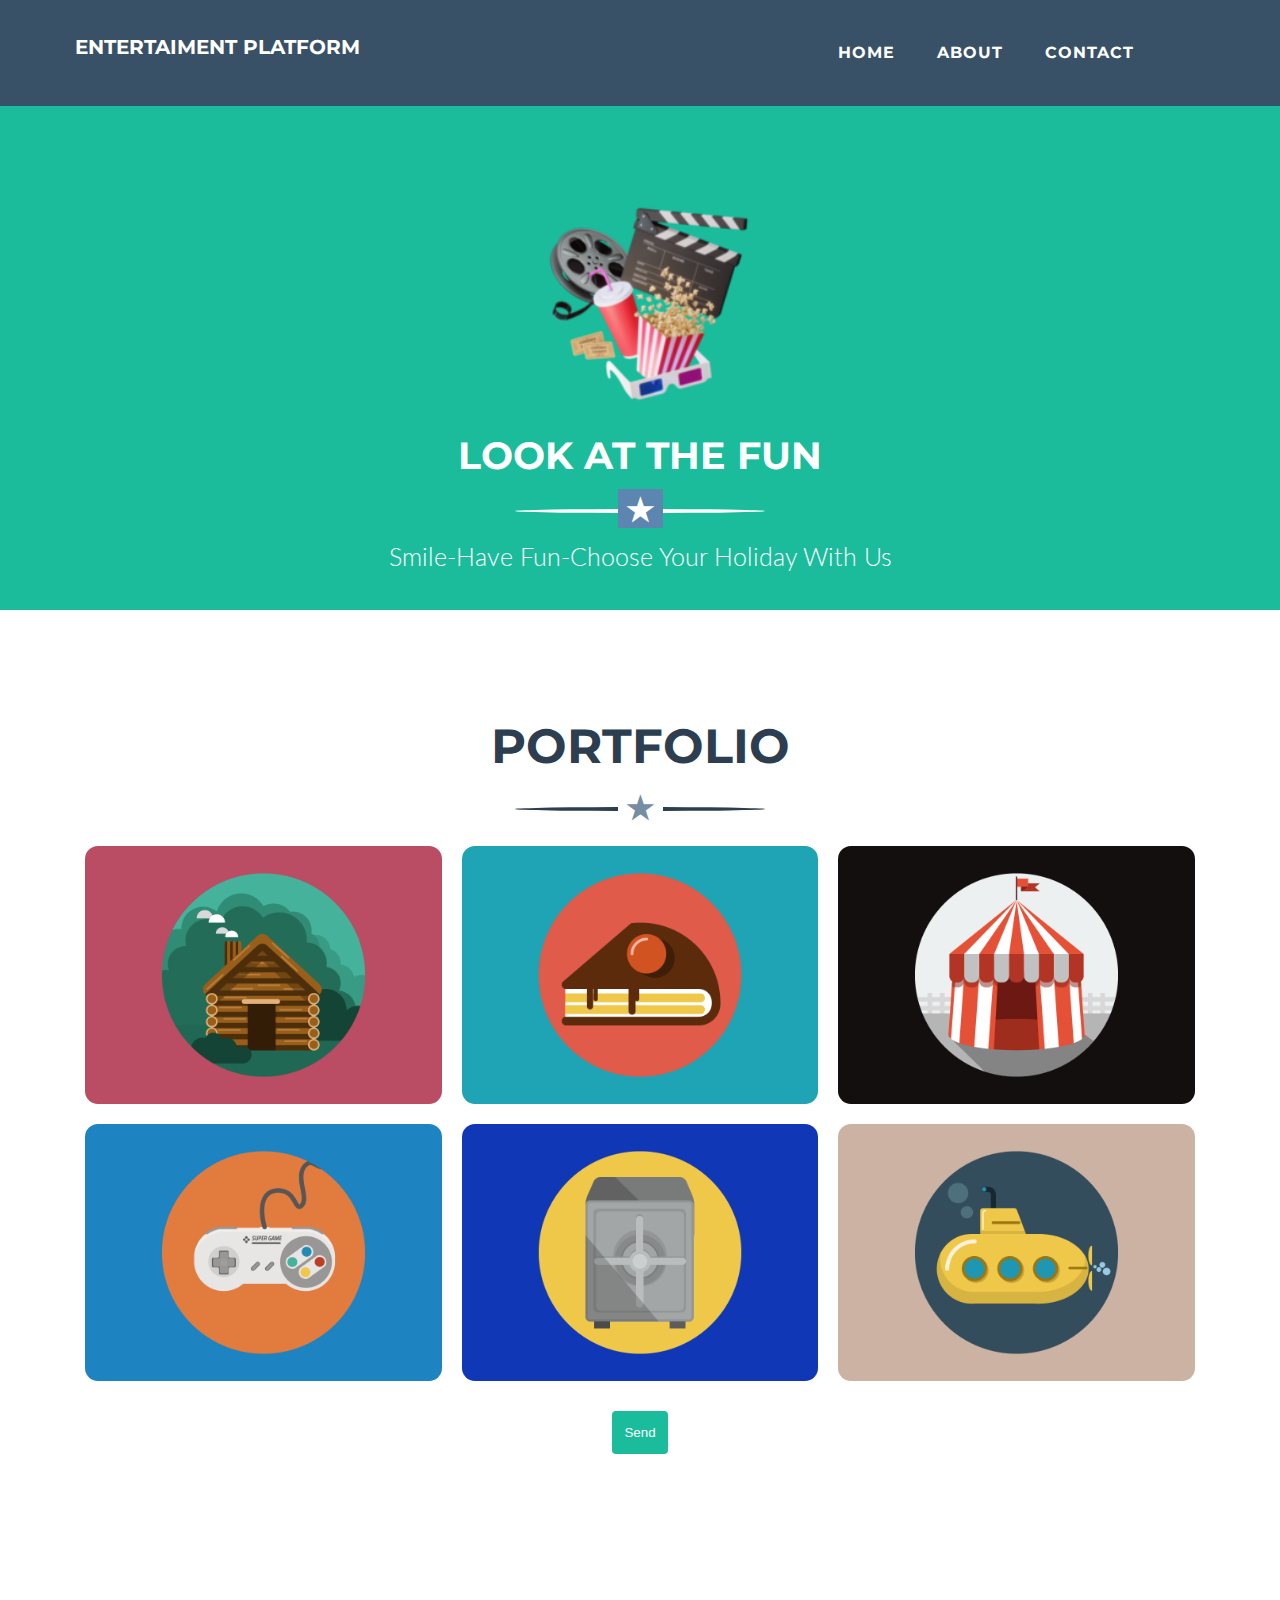
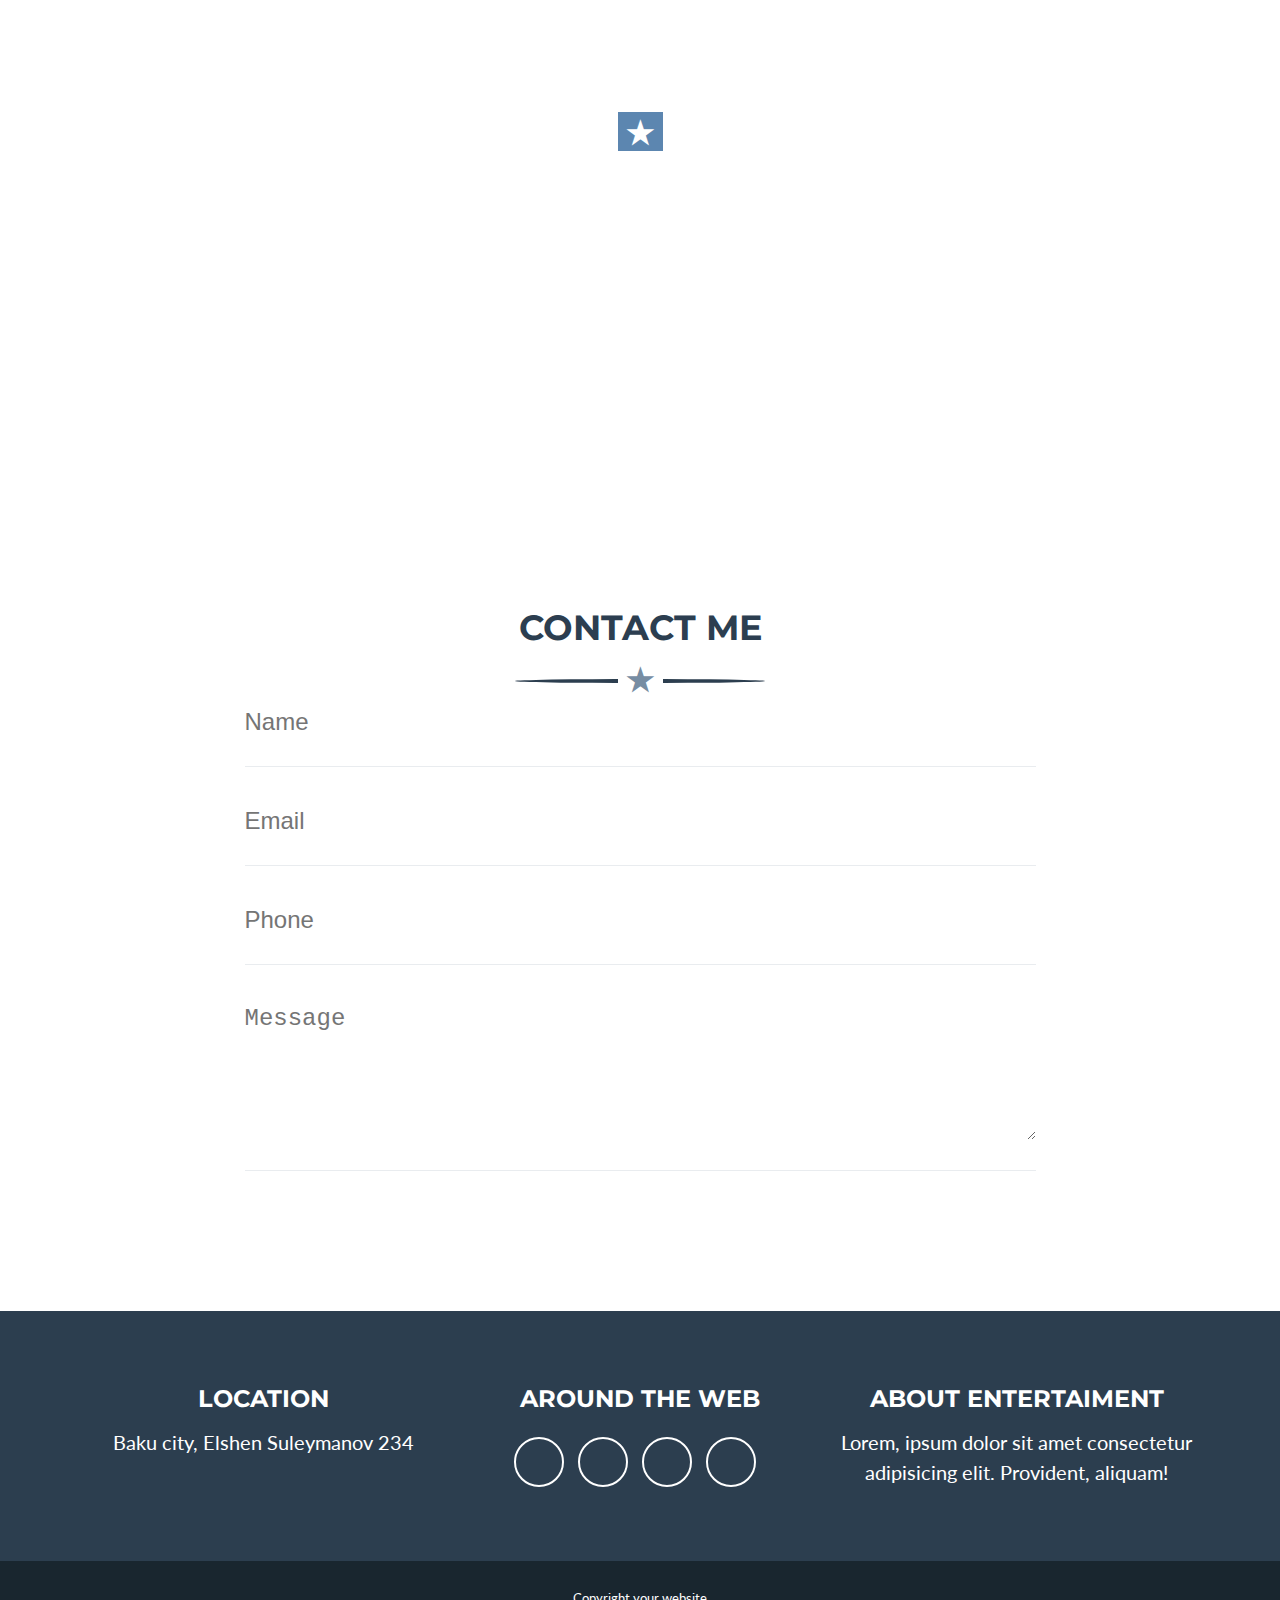
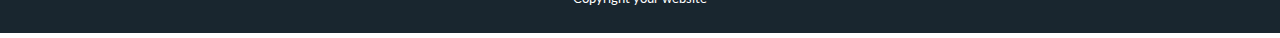
<file: Entertaiment Platform(web project)/index.html>
<!DOCTYPE html>
<html lang="en">

<head>
    <meta charset="UTF-8">
    <meta name="viewport" content="width=device-width, initial-scale=1.0">
    <meta name="description" content="">
    <meta name="author" content="">
    <title>Entertaiment Platform</title>
    <link rel="preconnect" href="https://fonts.googleapis.com">
    <link rel="preconnect" href="https://fonts.gstatic.com" crossorigin>
    <link href="https://fonts.googleapis.com/css2?family=Lato:wght@400;700&display=swap" rel="stylesheet">
    <link rel="preconnect" href="https://fonts.googleapis.com">
    <link rel="preconnect" href="https://fonts.gstatic.com" crossorigin>
    <link href="https://fonts.googleapis.com/css2?family=Montserrat:wght@400;700&display=swap" rel="stylesheet">
    <link rel="stylesheet" href="https://cdnjs.cloudflare.com/ajax/libs/font-awesome/6.4.2/css/all.min.css"
        integrity="sha512-z3gLpd7yknf1YoNbCzqRKc4qyor8gaKU1qmn+CShxbuBusANI9QpRohGBreCFkKxLhei6S9CQXFEbbKuqLg0DA=="
        crossorigin="anonymous" referrerpolicy="no-referrer" />
    <link rel="stylesheet" href="style.css">

</head>

<body>

    <nav>
        <div class="container clearfix">
            <div id="logo-box">
                <a href="#" class="logo text-uppercase">
                    Entertaiment Platform</a>
            </div>
            <div id="nav-links" class="responsive">

                <ul>
                    <li class="nav-item text-uppercase nav-icon">
                        <a href="#" class="nav-link">
                            <i class="fa-solid fa-bars"></i>
                        </a>
                    <li class="nav-item text-uppercase">
                        <a href="index.html" class="nav-link">
                            Home
                        </a>
                    </li>
                    <li class="nav-item text-uppercase">
                        <a href="About.html" class="nav-link">
                            About
                        </a>
                    </li>
                    <li class="nav-item text-uppercase">
                        <a style="margin-right: 50px;" href="Registration.html" class="nav-link">
                            Contact
                        </a>
                    </li>
                </ul>
            </div>
        </div>
    </nav>

    <header>
        <div class="container">
            <img id="profile-image" class="img-fluid" src="images/entertaiment.png" alt="">
            <h1 class="text-uppercase">Look At The Fun</h1>
            <hr class="star-light">
            <h2>Smile-Have Fun-Choose Your Holiday With Us</h2>
        </div>
    </header>

    <section id="portfolio">
        <div class="container">
            <h2 class="text-uppercase">
                Portfolio
            </h2>
            <hr class="star-dark">

            <div id="portfolio-images" class="clearfix">
                <div class="col">
                    <div class="portfolio-item">
                        <a href="Camp.html">
                            <img class="img-fluid-p" src="images/cabin.png" alt="">

                            <div class="img-overlay">
                                <div class="icon">
                                    <i class="fa-solid fa-plus"></i>
                                </div>
                            </div>
                        </a>
                    </div>

                </div>
                <div class="col">
                    <div class="portfolio-item">
                        <a href="Restaurant.html">
                            <img class="img-fluid-p" src="images/cake.png" alt="">

                            <div class="img-overlay">
                                <div class="icon">
                                    <i class="fa-solid fa-plus"></i>
                                </div>
                            </div>
                        </a>
                    </div>

                </div>
                <div class="col">
                    <div class="portfolio-item">
                        <a href="Cinema.html">
                            <img class="img-fluid-p" src="images/cinema.png" alt="">

                            <div class="img-overlay">
                                <div class="icon">
                                    <i class="fa-solid fa-plus"></i>
                                </div>
                            </div>
                        </a>
                    </div>

                </div>
                <div class="col">
                    <div class="portfolio-item">
                        <a href="Games.html">
                            <img class="img-fluid-p" src="images/game.png" alt="">

                            <div class="img-overlay">
                                <div class="icon">
                                    <i class="fa-solid fa-plus"></i>
                                </div>
                            </div>
                        </a>
                    </div>

                </div>
                <div class="col">
                    <div class="portfolio-item">
                        <a href="Bank.html">
                            <img class="img-fluid-p" src="images/safe.png" alt="">

                            <div class="img-overlay">
                                <div class="icon">
                                    <i class="fa-solid fa-plus"></i>
                                </div>
                            </div>
                        </a>
                    </div>

                </div>
                <div class="col">
                    <div class="portfolio-item">
                        <a href="Water.html">
                            <img class="img-fluid-p" src="images/submarine.png" alt="">

                            <div class="img-overlay">
                                <div class="icon">
                                    <i class="fa-solid fa-plus"></i>
                                </div>
                            </div>
                        </a>
                    </div>

                </div>
            </div>
            <button class="btn btn-primary">
                Send
            </button>
        </div>
    </section>


    <section id="about">
        <h2 class="text-uppercase">
            About
        </h2>

        <hr class="star-light">

        <div id="about-text" class="clearfix">
            <div class="left">
                <p class="text">Lorem ipsum dolor sit amet consectetur, adipisicing elit. Tenetur quas eaque delectus
                    similique quis quod maiores qui exercitationem dolorum natus accusamus id ut obcaecati iusto sunt
                    vitae, rem consequatur. Animi..</p>
            </div>
            <div class="right">
                <p class="text">Lorem ipsum dolor sit amet consectetur adipisicing elit. Eaque ab dolor totam tempora
                    quaerat, minima repellat culpa nisi debitis ducimus.</p>
            </div>
        </div>

        <button class="btn btn-outline btn-large">
            <i class="fa-solid fa-download"></i>
            Download Now!
        </button>
    </section>

    <section id="contact">
        <div class="container">
            <h2 class="text-uppercase">
                Contact Me
            </h2>
            <hr class="star-dark">

            <form id="contact-form">
                <div class="form-group">
                    <input type="text" id="name" placeholder="Name">
                </div>

                <div class="form-group">
                    <input type="text" id="email" placeholder="Email">
                </div>

                <div class="form-group">
                    <input type="text" id="phone" placeholder="Phone">
                </div>

                <div class="form-group">
                    <textarea id="message" rows="5" placeholder="Message"></textarea>
                </div>
            </form>
        </div>
    </section>

    <footer>
        <div class="container clearfix">

            <div class="col">
                <h4 class="text-uppercase">
                    Location
                </h4>
                <p>Baku city, Elshen Suleymanov 234
                </p>
            </div>

            <div class="col">
                <h4 class="text-uppercase">
                    Around the web
                </h4>
                <ul>
                    <li>
                        <a href="https://www.facebook.com/murad.ezizzade"><button class="btn btn-outline btn-social">
                                <i class="fa-brands fa-facebook"></i>
                            </button></a>
                    </li>
                    <li>
                        <a href="https://www.linkedin.com/in/murad-azizzadeh-3020391b7/"><button
                                class="btn btn-outline btn-social">
                                <i class="fa-brands fa-linkedin-in"></i>
                            </button></a>
                    </li>
                    <li>
                        <a href="https://www.instagram.com/murad.a97/"><button class="btn btn-outline btn-social">
                                <i class="fa-brands fa-instagram"></i>
                            </button></a>
                    </li>
                    <li>
                        <a href="https://www.youtube.com/@muradazizzade754"><button class="btn btn-outline btn-social">
                                <i class="fa-brands fa-youtube"></i>
                            </button></a>
                    </li>
                </ul>
            </div>

            <div class="col">
                <h4 class="text-uppercase">
                    About Entertaiment
                </h4>
                <p>Lorem, ipsum dolor sit amet consectetur adipisicing elit. Provident, aliquam!</p>
            </div>
        </div>
    </footer>

    <div class="copyright">
        <div class="container">
            <small>Copyright your website</small>
        </div>
    </div>

    <script src="https://code.jquery.com/jquery-3.7.1.min.js"></script>

    <script>

        $(".nav-icon").click(function () {
            $("#nav-links").toggleClass("responsive");
            return false;
        });

    </script>

</body>

</html>
</file>
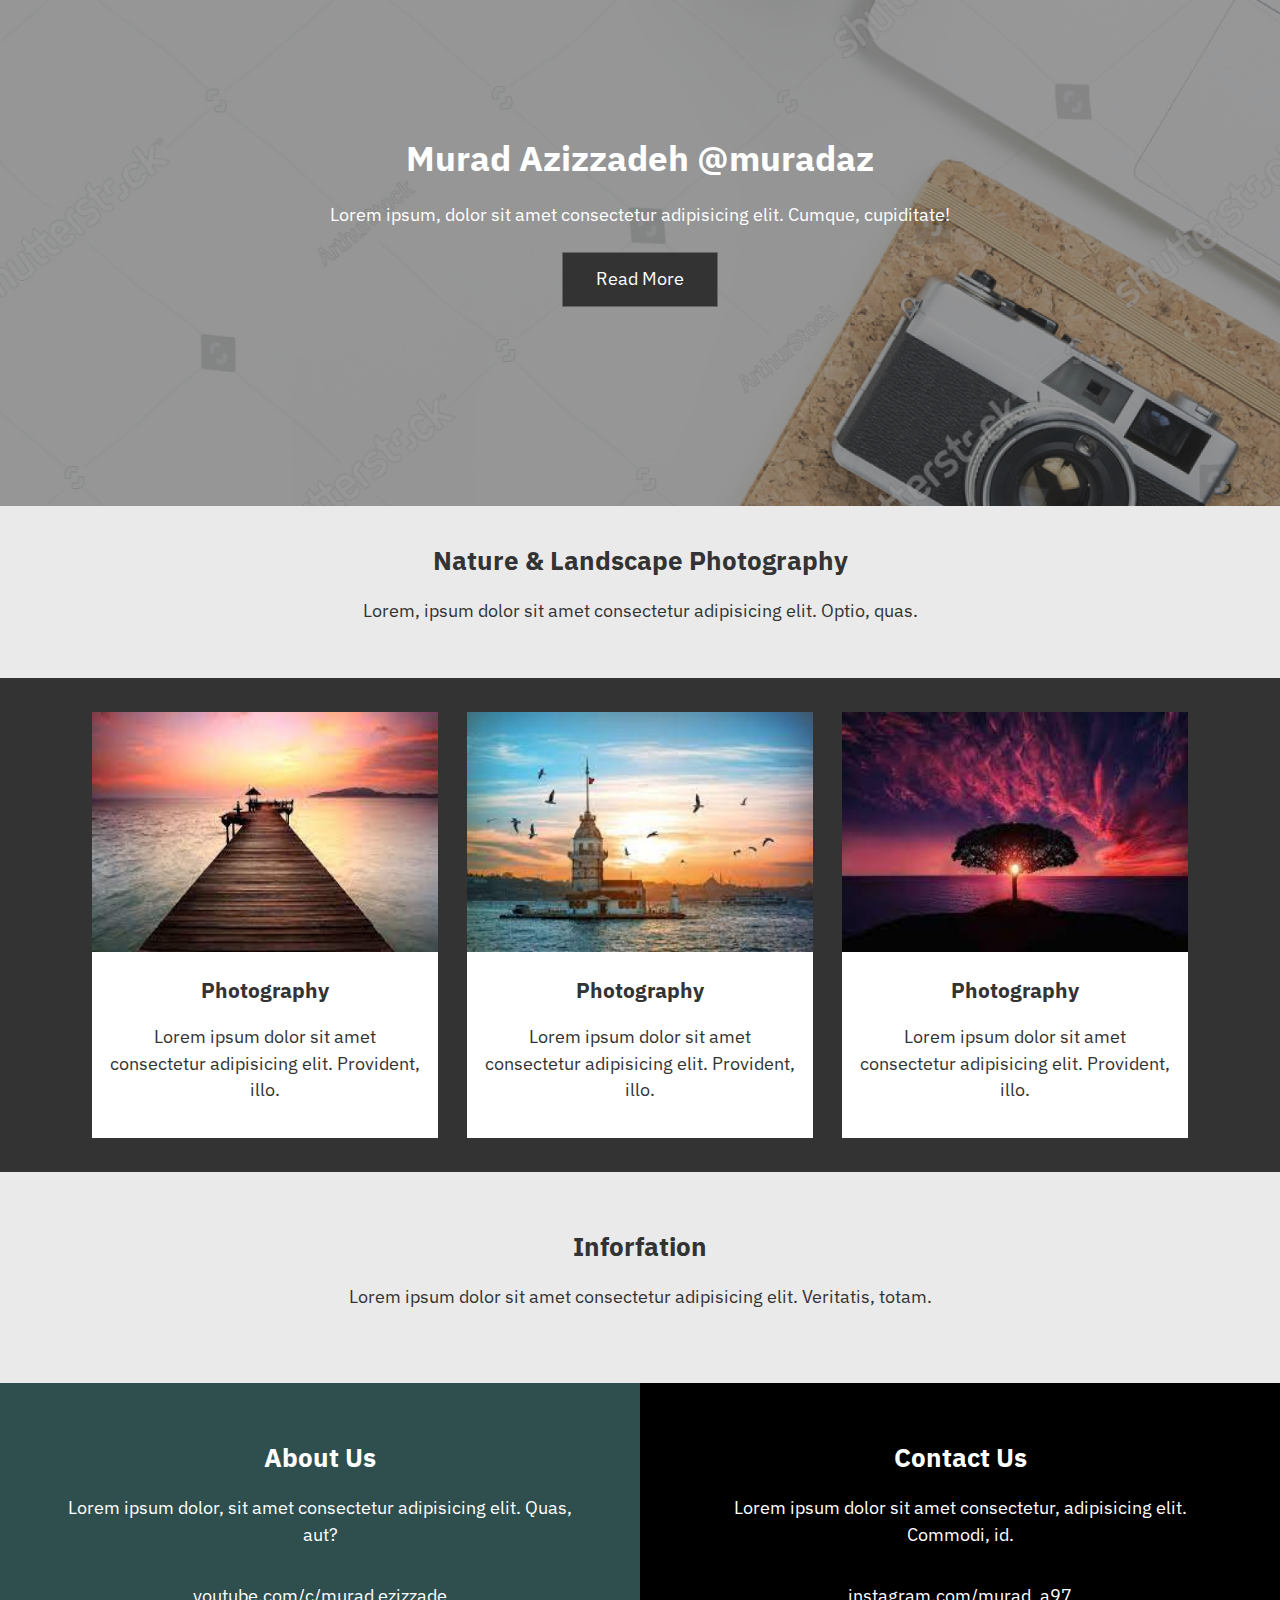
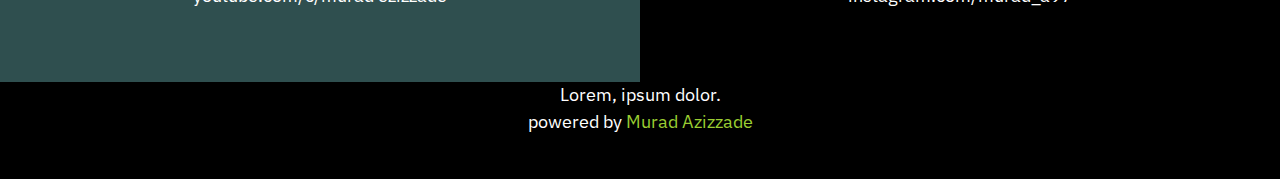
<file: Entertaiment Platform(web project)/About.html>
<!DOCTYPE html>
<html lang="en">

<head>
    <meta charset="UTF-8">
    <meta name="viewport" content="width=device-width, initial-scale=1.0">
    <title>About</title>
    <link rel="stylesheet" href="About.css">
    <link rel="preconnect" href="https://fonts.googleapis.com">
    <link rel="preconnect" href="https://fonts.gstatic.com" crossorigin>
    <link href="https://fonts.googleapis.com/css2?family=IBM+Plex+Sans:wght@300&display=swap" rel="stylesheet">
    <link rel="stylesheet" href="https://cdnjs.cloudflare.com/ajax/libs/font-awesome/6.4.2/css/all.min.css"
        integrity="sha512-z3gLpd7yknf1YoNbCzqRKc4qyor8gaKU1qmn+CShxbuBusANI9QpRohGBreCFkKxLhei6S9CQXFEbbKuqLg0DA=="
        crossorigin="anonymous" referrerpolicy="no-referrer" />
</head>

<body>
    <header>

        <div class="poto"></div>
        <div class="content">
            <h1>Murad Azizzadeh <i class="fa-solid fa-camera"></i> @muradaz</h1>
            <p>Lorem ipsum, dolor sit amet consectetur adipisicing elit. Cumque, cupiditate!</p>
            <a href="#" class="btn">Read More</a>
        </div>

    </header>

    <main>

        <section id="section-a">
            <div class="content">
                <h2>Nature & Landscape Photography</h2>
                <p>Lorem, ipsum dolor sit amet consectetur adipisicing elit. Optio, quas.</p>
            </div>
        </section>

        <section id="section-b">
            <ul>
                <li>
                    <div class="col"><img src="images/relax1.jpeg" alt=""></div>
                    <div class="col-content">
                        <h3 class="col-tittle">Photography</h3>
                        <p>Lorem ipsum dolor sit amet consectetur adipisicing elit. Provident, illo.</p>
                    </div>
                </li>

                <li>
                    <div class="col"><img src="images/relax2.jpeg" alt=""></div>
                    <div class="col-content">
                        <h3 class="col-tittle">Photography</h3>
                        <p>Lorem ipsum dolor sit amet consectetur adipisicing elit. Provident, illo.</p>
                    </div>
                </li>

                <li>
                    <div class="col"><img src="images/relax3.jpeg" alt=""></div>
                    <div class="col-content">
                        <h3 class="col-tittle">Photography</h3>
                        <p>Lorem ipsum dolor sit amet consectetur adipisicing elit. Provident, illo.</p>
                    </div>
                </li>
            </ul>

        </section>

        <section id="section-c">
            <div class="content">
                <h2><i class="fa-solid fa-circle-info"></i> Inforfation</h2>
                <p>Lorem ipsum dolor sit amet consectetur adipisicing elit. Veritatis, totam.</p>
            </div>
        </section>

        <section id="section-d" class="clearfix">
            <div class="box">
                <h2 class="content-tittle"><i class="fa-solid fa-address-card"></i> About Us</h2>
                <p>Lorem ipsum dolor, sit amet consectetur adipisicing elit. Quas, aut?</p>
                <p><i class="fa-brands fa-youtube"></i> youtube.com/c/murad ezizzade</p>
            </div>

            <div class="box">
                <h2 class="content-tittle"><i class="fa-solid fa-id-card-clip"></i> Contact Us</h2>
                <p>Lorem ipsum dolor sit amet consectetur, adipisicing elit. Commodi, id.</p>
                <p><i class="fa-brands fa-instagram"></i> instagram.com/murad_a97</p>
            </div>
        </section>

    </main>

    <footer>
        <div>Lorem, ipsum dolor.</div>
        <div>powered by <a href="#">Murad Azizzade</a></div>
    </footer>

</body>

</html>
</file>
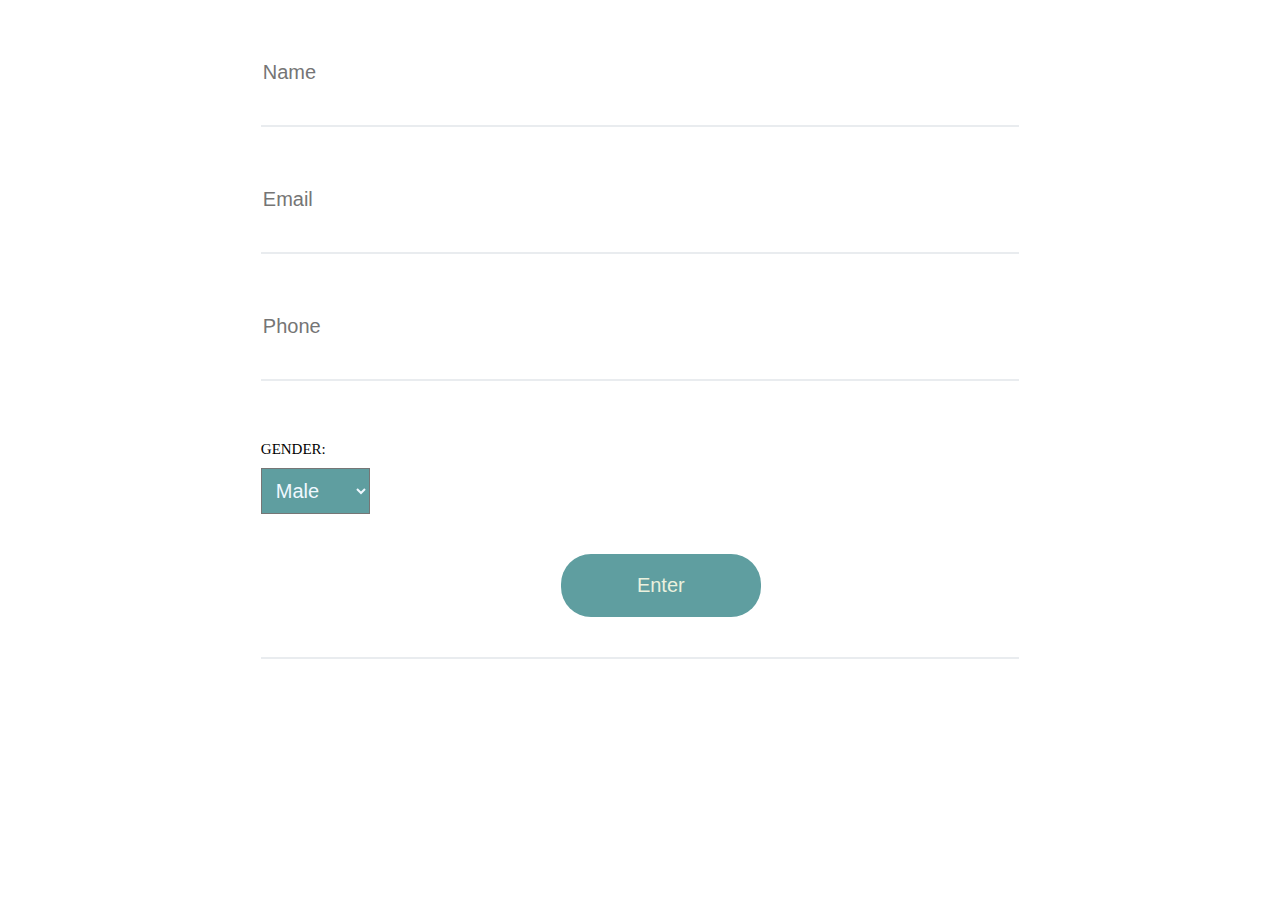
<file: Entertaiment Platform(web project)/Registration.html>
<!DOCTYPE html>
<html lang="en">

<head>
    <meta charset="UTF-8">
    <meta name="viewport" content="width=device-width, initial-scale=1.0">
    <title>Registration</title>
    <link rel="stylesheet" href="Registration.css">
</head>

<body>


    <form id="contact-form">
        <div class="form-group">
            <input type="text" id="name" placeholder="Name">
        </div>

        <div class="form-group">
            <input type="text" id="email" placeholder="Email">
        </div>

        <div class="form-group">
            <input type="text" id="phone" placeholder="Phone">
        </div>

        <div class="form-group">
            GENDER: <br> <select style=" 
               margin-top: 10px; font-size: 20px; padding: 10px; background-color: cadetblue;color: aliceblue;"
                name="dogumyeri">
                <option>Male</option>
                <option>Female</option>
        </div>



    </form>

    <div class="">

        <input style="width: 200px;
        background-color: cadetblue;
        color: rgb(235, 241, 222);
        padding: 20px;
        text-align: center;
        margin-top: 40px;
        margin-left: 300px;
        border-radius: 30px;
        
        
        " type="submit" value="Enter">

    </div>



</body>

</html>
</file>
<file: Entertaiment Platform(web project)/style.css>
*{
    margin: 0;
    padding: 0;
    box-sizing: border-box;
}
html{
    font-size: 6px;
}

body{
font-family: "Lato",sans-serif;
font-size: 1.6rem;
font-weight: 400;
line-height: 1.5;
background-color: #fff;

}
h1,h2,h3,h4,h5,h6{
    font-weight: 700;
    font-family: Montserrat;
}
a{
    text-decoration: none;
}
ul{
    list-style-type: none;
}


section{
    padding-top: 10rem;
    padding-bottom: 10rem;
    text-align: center;
}

.btn-large{
    font-size: 2rem;
    padding: 2.2rem 1.6rem;
}

.btn{
    margin-top: 2rem;
    font-weight: 400;
    display: inline-block;
    border: 2px solid #fff;
    border-radius: .4rem;
    cursor: pointer;
    transition: all .5s;
}

.btn-social{
   width: 5rem;
   height: 5rem;
   border-radius: 50%;
   font-size: 2rem;
   line-height: 2rem; 
}
.btn-menu {
    width: 100px;
    height: 45px;
    border-radius: 10px;
    font-size: 10px;
    background-color: #1ABC9B;
    color: #fff;
    border: none;
}
.btn-outline{
    color: #fff;
    border-color: #fff;
    background-color: transparent;
   
}
.btn-outline:hover{
    color: #212529;
    background-color: #fff;
}
.btn-primary{
background-color: #1ABC9B;
border-color: #1ABC9B;
padding: 1.2rem 1rem;
color: #fff;
}
.btn-primary:hover{
    background-color:#128f76 ;
    border-color:#128f76 ;
}

.img-fluid{
    max-width: 245px;
    height: 245px;
}

.clearfix::after {
    content: "";
    display: block;
    clear: both;
}

.container{
    width: auto;
    margin-left: auto;
    margin-right: auto;
    padding-left: 0.5rem;
    padding-right: 0.5rem;

}
.col{
    float: left;
    width: 100%;
    padding: 1rem;
}
@media (min-width:576px) {
    .container{
        max-width: 540px;
    }
    html{
        font-size: 7px;
    }

    
}

@media (min-width:768px) {
    .container{
        max-width: 720x;
    }

    html{
        font-size: 8px;
    }
    .col{
        width: 50%;
    }
}

@media (min-width:992px) {
    .container{
        max-width: 960px;
    }
    html{
        font-size: 9px;
    }
    .col{
        width: 33.333%;
    }
}

@media (min-width:1200px) {
    .container{
        max-width: 1140px;
    }

    html{
        font-size: 10px;
    }

    
}
.text-uppercase{
    text-transform: uppercase;
}

/* Navbar */

nav{
    font-family: Montserrat;
    background-color: #395167;
    color: #fff;
    padding-top: 2rem;
    padding-bottom: 2rem;
    position: fixed;
    width: 100%;
    z-index: 500;
}
#logo-box{
    float: left;
    padding-top: 1.2rem;
}
#logo-box .logo{
    color: #ffffff;
    font-weight: 700;
    font-size: 2.0rem;
}
#nav-links{
    float: right;
}
#nav-links .nav-item{
    float: left;
    margin: 0.5rem;
}
#nav-links .nav-link{
    color: #fff;
    font-size: 1.6rem;
    font-weight: 700;
    display:block;
    padding: 1.6rem;
    letter-spacing: 0.1rem;
    transition: color 0.4s;
}
#nav-links .nav-link:hover{
    color:#43efef
    
}

#nav-links .nav-icon{
    display: none;
}

@media (max-width:992px){
    #logo-box{
        float: none;
        text-align: left;
    }

    #nav-links{
        float: none;
    }

    #nav-links .nav-link{
        font-size: 2rem;
        padding-left: 0;
    }

    #nav-links .nav-item{
        float: none;
        text-align: left;
    }

    #nav-links .nav-icon{
        display: block;
        position: absolute;
        top: 10px;
        right: 5px;
        font-size: 3rem;
    }

    #nav-links.responsive li:not(:first-child){
        display:none;
    }
}

/* Header */

header{
    background-color: #1ABC9B;
    background-image: url(https://static1.makeuseofimages.com/wordpress/wp-content/uploads/2022/05/7-gradient-background-animation-CSS.jpg);
    height: 610px;
    padding-top: calc(106px + 7rem);
    text-align: center;
}
header h1{
    color: #fff;
    font-size: 6rem;
}
.star-light, .star-dark{
    border: none;
    border-top: 0.4rem solid;
    border-radius: 50%;
    max-width: 25rem;
    margin: 2.5rem auto;
    overflow: visible;
    height: 0;
}

.star-light::after{
    color: #fff;
    background-color: #5c86b0;
}
.star-dark::after{
    color: #778da3;
    background-color: #fff;
}

.star-light::after, .star-dark::after{
    content: "\2605";
    font-weight: 900;
    font-size: 3.2rem;
    position: relative;
    top: -28px;
    padding: 0 8px;
}
header h2{
    color: #ffffff;
    font-size: 2.5rem;
    font-family: "Lato";
    font-weight: 300;
   
}
header h1{
    font-size: 3.8rem;
    color: #ffffff;
    width: auto;
    height: auto;
    text-align: center;
    border-radius: 50%;

   
}

hr.star-light{
    border-color: #fff;
}
hr.star-dark{
    border-color: #2C3E4F;
}

/* Portpolio */

    #portfolio{

    }
   
#portfolio h2{
    font-size: 4.8rem;
    color: #2C3E4F;
}
.img-fluid-p{
    max-width: 100%;
    height: auto;
}

.portfolio-item{
    position: relative;
}
.portfolio-item img{
    display: block;
    border-radius: 13px;
}
.img-overlay{
    position: absolute;
    top: 0;
    left: 0;
    height: 100%;
    width: 100%;
    background-color: #1ABC9B;
    opacity: 0;
    transition: opacity 0.4s;
}
.img-overlay .icon{
    color: #fff;
    font-size: 8rem;
    position: absolute;
    top: 50%;
    left: 50%;
    transform: translate(-50%, -50%);
}
.portfolio-item:hover .img-overlay{
    opacity: 0.8;
    border-radius: 13px;
}
#about{
    background-image: url(https://static1.makeuseofimages.com/wordpress/wp-content/uploads/2022/05/7-gradient-background-animation-CSS.jpg);
    color: #fff;
}
#about h2{
    font-size: 3.5rem;
}
#about-text{
    text-align: left;
}
#about-text .left{
    float: none;
    width: 100%;
    padding-right: 5px;
    padding-left: 25px;
}
#about-text .right{
    float: none;
    width: 100%;
    padding-left: 25px;
    padding-right: 5px;
}
#about-text .text{
    font-size: 2rem;
}

@media (min-width:992px) {
    #about-text .left{
        float: left;
        width: 50%;
        padding-right: 10px;
        padding-left: 210px;
    }
    #about-text .right{
        float: right;
        width: 50%;
        padding-left: 10px;
        padding-right: 210px;
    }
}

/* Contact */

#contact h2{
    font-size: 3.5rem;
    color: #2c3e50;
}

#contact-form{
    width: 70%;
    margin: 0 auto;
    text-align: left;
}
.form-group{
    border-bottom: 1px solid #e9ecef;
    padding-bottom: 3rem;
    margin-bottom: 4rem;

}
.form-group input, .form-group textarea{
    border: none;
    width: 100%;
    display: block;
    font-size: 2.4rem;
}
.form-group input :focus{
    outline: 0;
}
.form-group textarea :focus{
    outline: 0;
}

/* Footer */

footer{
    padding-top: 6rem;
    padding-bottom: 6rem;
    background-color: #2C3E4F;
    color: #fff;
    text-align: center;
}

footer h4{
    font-size: 2.4rem;
}
footer p{
    font-size: 2rem;
    margin-top: 1rem;
}
footer li{
    display: inline-block;
    margin-right: 1rem;

}
.copyright{
    background-color:#19262F;
    padding-top: 2.4rem;
    padding-bottom: 2.4rem;
    color: #fff;
    text-align: center;
}

/*...................................................................................................
.....................................................................................................*/
</file>
<file: Entertaiment Platform(web project)/About.css>
*{
    margin: 0;
    padding: 0;
    box-sizing: border-box;
}
html{
   font-size: 7px;
}
body{
    font-family: 'IBM Plex Sans', sans-serif;
    font-size: 1.6rem;
    background-color: #333;
    color: #fff;
    line-height: 1.5;
    text-align: center;
}
a{
    text-decoration: none;
}
p{
    padding: 1.6rem 0;
}
header{
    height: 46rem;
    
}
header .poto{
    background-image: url(images/poto.jpg);
    position: absolute;
    background-size: cover;
    background-position: center;
    height: 46rem;
    width: 100%;
    opacity: 0.5;
    z-index: -1;
}
header h1{
    padding: 12rem;
    padding-bottom: 0;
}
.btn{
    background-color: #333;
    color: #fff;
    border: 1px solid #666;
    padding: 1.2rem 3rem;
    margin: 0.5rem 0;
    display: inline-block;
    transition: all 0.5s;
}
.btn:hover{
background-color: #fff;
color: #333;
}

#section-a{
    background-color: #eaeaea;
    color: #333;
    padding: 3.2rem 0;
}
#section-b{
    padding: 2rem;
}
#section-b ul{
    list-style: none;
}
#section-b li{
    background-color: #fff;
    color: #333;
    margin-bottom: 1.5rem;

}
.col-content{
    padding: 1.5rem;
}
img{
    width: 100%;
    height: 240px;
}
#section-c{
    background-color:#eaeaea;
    color: #333;
    padding: 5rem;
}
#section-d .box{
    padding: 5rem;
}
#section-d .box:first-child{
background-color: darkslategrey;
}

.clearfix ::after{
    content: "";
    display: block;
    clear: both; 
}

footer{
    background-color: black;
    padding: 4rem;
}
footer a{
    color: yellowgreen;
}
@media screen and (min-width:800px) {
    html{
        font-size: 9px;
    }
}
@media screen and (min-width:1200px) {
    html{
        font-size: 11px;
    }
    #section-b li{
        width: 28%;
        margin: 1%;
        display: inline-block;
    }
    .box{
        width: 50%;
        float: left;
    }
}
</file>
<file: Entertaiment Platform(web project)/Registration.css>
html{
    font-size: 15px;
}

#contact-form{
    width: 60%;
    margin: 0 auto;
    text-align: left;
    margin-top: 60px;
}
.form-group{
    border-bottom: 2px solid #e9ecef;
    padding-bottom: 40px;
    margin-bottom: 60px;

}
.form-group input {
    border: none;
    width: 100%;
    display: block;
    font-size: 20px;
}
.form-group input :focus{
    outline: 0;
}

a:hover{
    background-color: darkcyan;
}
    
nav{
    font-family: Montserrat;
    background-color: #395167;
    color: #fff;
    padding-top: 2rem;
    padding-bottom: 2rem;
    position: fixed;
    width: 100%;
    z-index: 500;
}
#logo-box{
    float: left;
    padding-top: 1.2rem;
}
#logo-box .logo{
    color: #ffffff;
    font-weight: 700;
    font-size: 2.0rem;
}
#nav-links{
    float: right;
}
#nav-links .nav-item{
    float: left;
    margin: 0.5rem;
}
#nav-links .nav-link{
    color: #fff;
    font-size: 1.6rem;
    font-weight: 700;
    display:block;
    padding: 1.6rem;
    letter-spacing: 0.1rem;
    transition: color 0.4s;
}
#nav-links .nav-link:hover{
    color:#43efef
    
}
</file>
